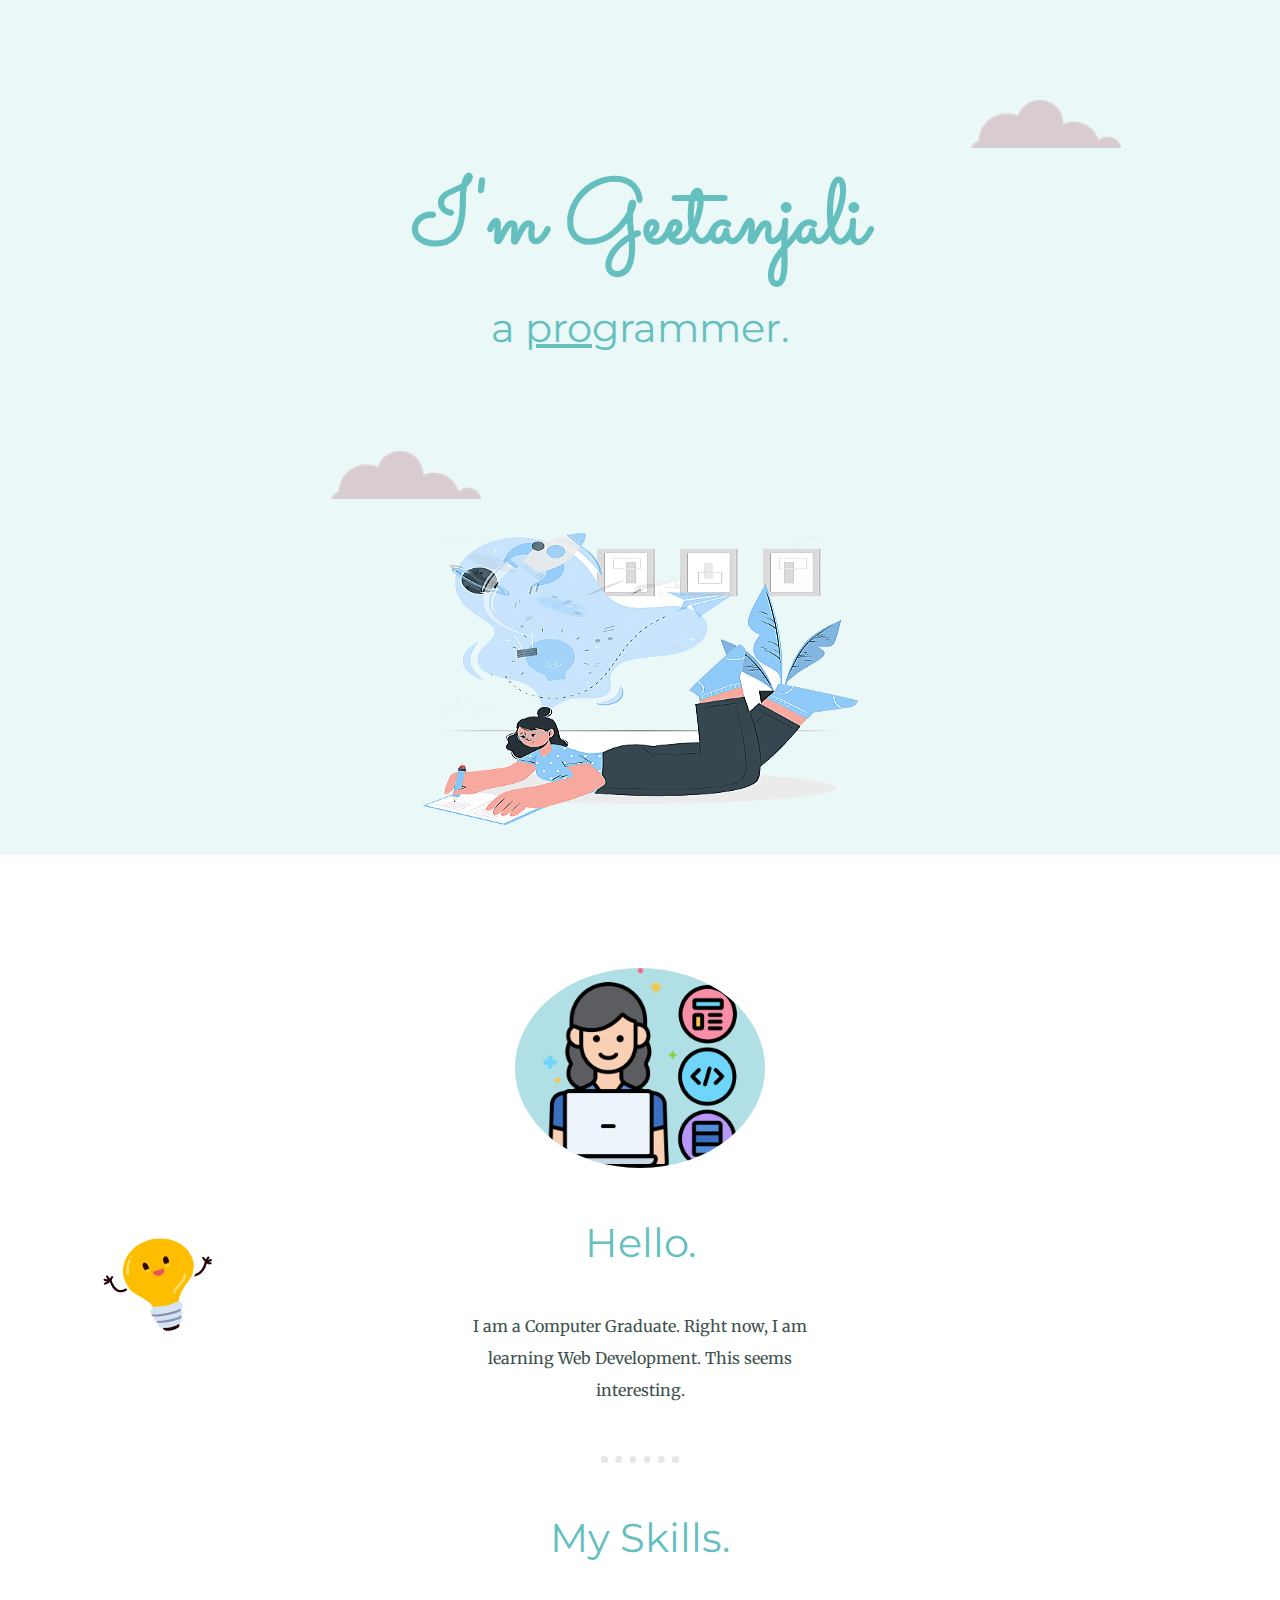
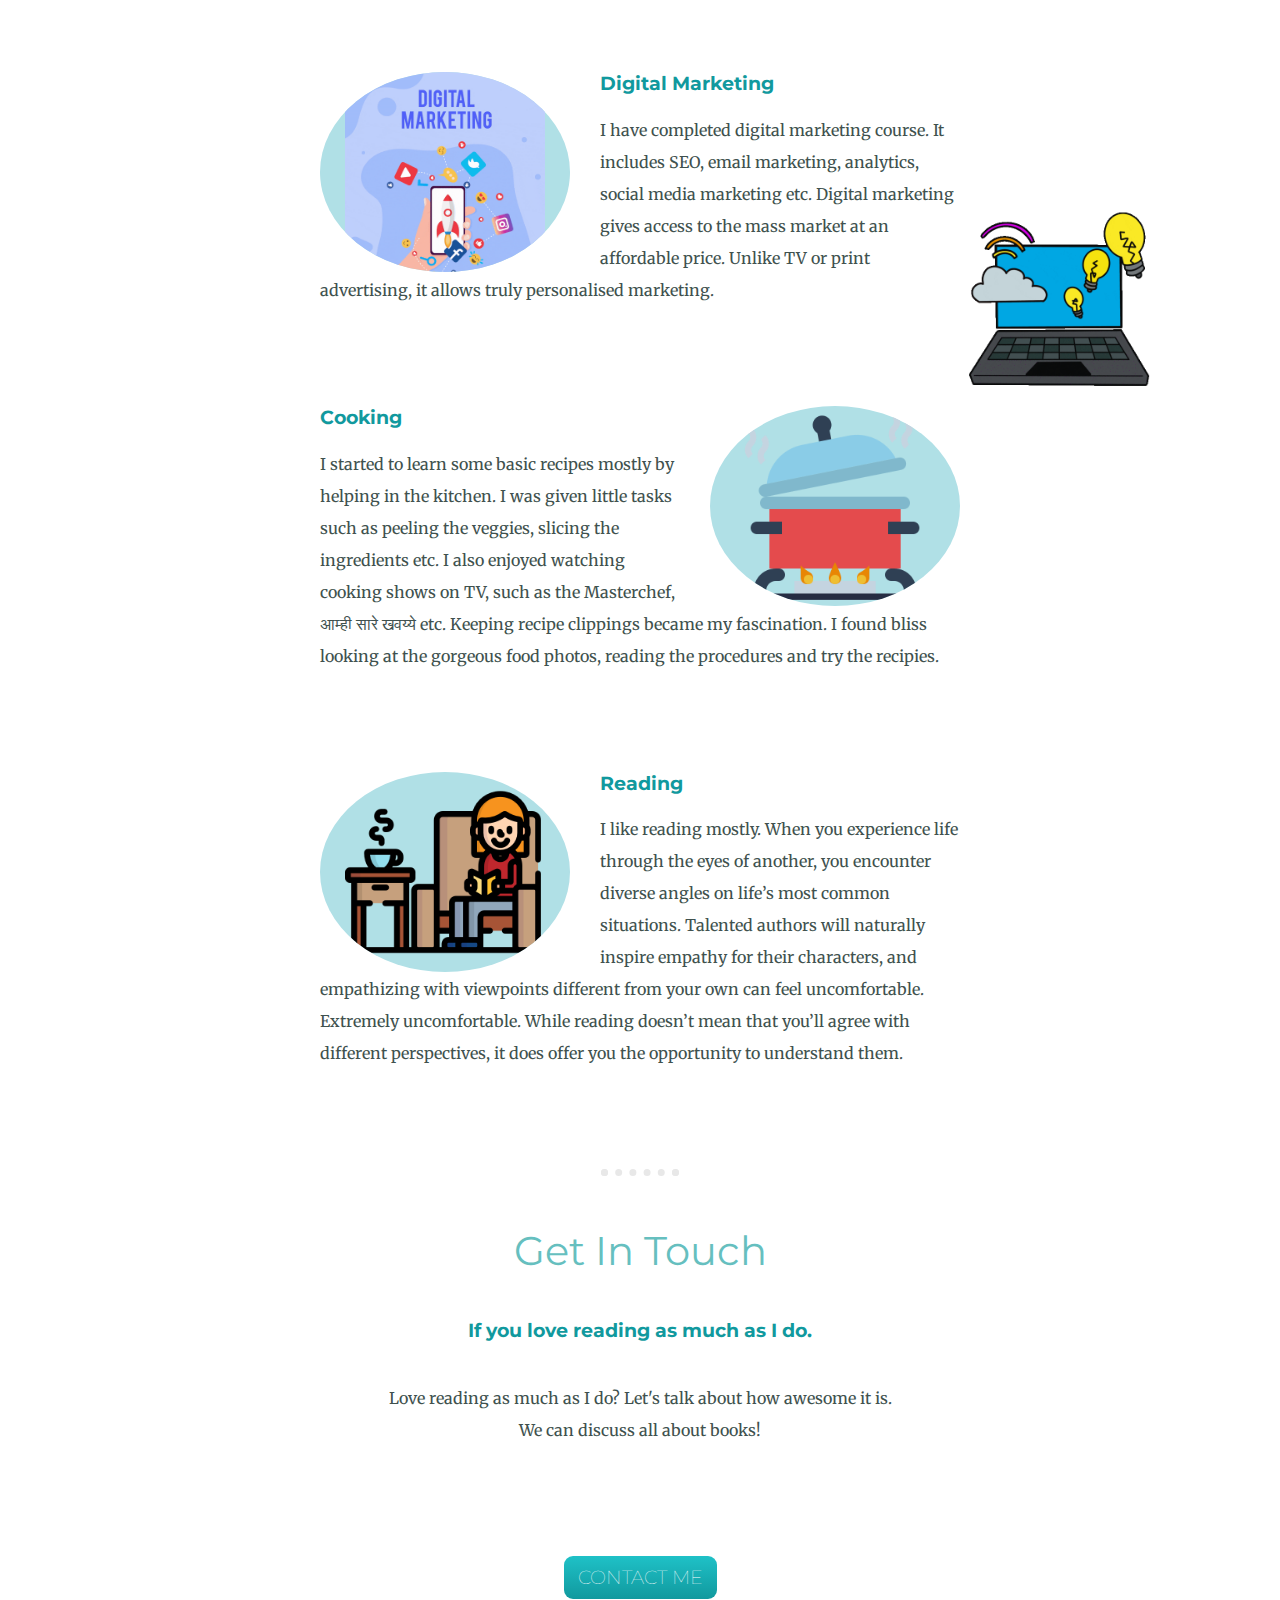
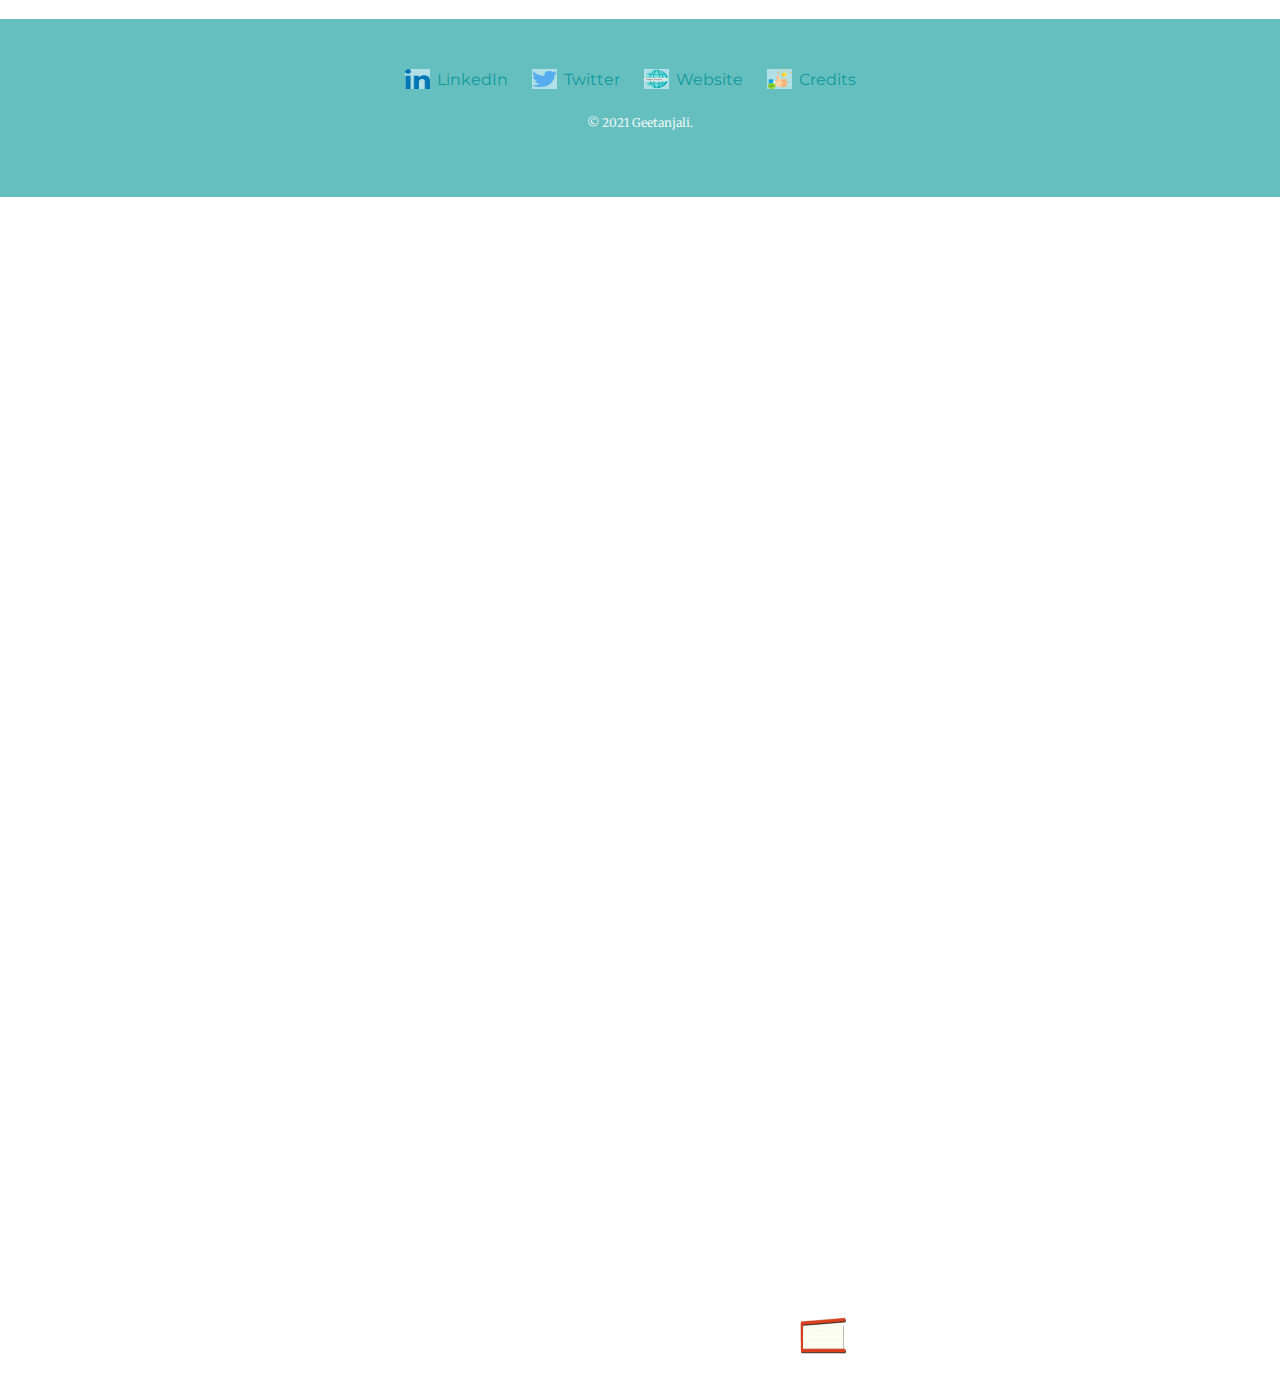
<file: index.html>
<!DOCTYPE html>
<html lang="en" dir="ltr">

<head>
  <meta charset="utf-8">
  <!--<meta http-equiv="refresh" content="3">-->
  <title>Geetanjali</title>
  <link rel="stylesheet" type="text/css" href="css\styles.css">
  <!--<link rel="icon" href="favicon.ico">-->
  <link rel="icon" href="images\professionals.png">
  <link rel="preconnect" href="https://fonts.googleapis.com">
  <link rel="preconnect" href="https://fonts.gstatic.com" crossorigin>

  <link
    href="https://fonts.googleapis.com/css2?family=Merriweather:ital,wght@0,300;0,400;0,700;0,900;1,300;1,400;1,700;1,900&family=Montserrat:ital,wght@0,100;0,200;0,300;0,400;0,500;0,600;0,700;0,800;0,900;1,100;1,200;1,300;1,400;1,500;1,600;1,700;1,800;1,900&family=Sacramento&display=swap"
    rel="stylesheet">
  <link href="https://fonts.googleapis.com/css2?family=Eczar:wght@700&display=swap" rel="stylesheet">
</head>

<body>
  <div class="top-container">
    <div class="top-sliding-cloud">
      <img class="top-cloud" src="images/cloud.png" alt="cloud-image">
    </div>
    <h1> I'm Geetanjali</h1>
    <h2>
      <p class="para"> a <span class="pro">pro</span>grammer.</p>
    </h2>
    <div class="bottom-sliding-cloud">
      <img class="bottom-cloud" src="images/cloud.png" alt="cloud-image">
    </div>
    <img class="creative-thinking" src="images/Creative thinking.gif" alt="creative-thinking" width="500px" height="350px">
  </div>
  <div class="middle-container">
    <div class="profile">
      <img class="profile_pic" src="images\developer.png" alt="profile_pic">
      <img class="idea" src="images/idea.gif" alt="idea-image">
      <img class="school-tech" src="images/school-tech.gif" alt="school-tech-image">

      <h2>Hello.</h2>
      <p class="intro"> I am a Computer Graduate. Right now, I am learning Web Development. This seems interesting.</p>
    </div>
    <hr>
    <div class="skills">
      <h2>My Skills.</h2>
      <div class="skill-row">
        <img class="digital_marketing" src="images\digi.gif" alt="digital_marketing">
        <h3>Digital Marketing</h3>
        <p>I have completed digital marketing course. It includes SEO, email marketing, analytics, social media marketing etc. Digital marketing gives access to the mass market at an affordable price. Unlike TV or print advertising, it allows truly
          personalised marketing. </p>
      </div>
      <div class="skill-row">
        <img class="cooking" src="images\boiling.png" alt="cooking">
        <h3>Cooking</h3>
        <p class="clearing">I started to learn some basic recipes mostly by helping in the kitchen. I was given little tasks such as peeling the veggies, slicing the ingredients etc. I also enjoyed watching cooking shows on TV, such as the
          Masterchef, आम्ही सारे खवय्ये etc. Keeping recipe clippings became my fascination. I found bliss looking at the gorgeous food photos, reading the procedures and try the recipies.</p>
      </div>
      <div class="skill-row">
        <img class="reading" src="images\reading.png" alt="reading">
        <h3>Reading</h3>
        <p>I like reading mostly. When you experience life through the eyes of another, you encounter diverse angles on life’s most common situations. Talented authors will naturally inspire empathy for their characters, and empathizing with
          viewpoints different from your own can feel uncomfortable. Extremely uncomfortable. While reading doesn’t mean that you’ll agree with different perspectives, it does offer you the opportunity to understand them. </p>
      </div>
    </div>

  </div>
  <hr>
  <div class="contact-me">
    <h2>Get In Touch</h2>
    <h3>If you love reading as much as I do.</h3>
    <p class="contact-message">Love reading as much as I do? Let's talk about how awesome it is. We can discuss all about books!</p>
    <img class="book-read" src="images\book-read.gif" alt="book-read-image">

    <a class="btn" href="mailto:itsdummydonotmail@email.com">CONTACT ME</a>
  </div>
  </div>
  <br>

  <div class="bottom-container">
    <img class="icons" src="images\linkedin.png" alt="LinkedIn"> &nbsp;&nbsp;
    <a class="footer-link" href="https://www.linkedin.com/">LinkedIn</a>
    <img class="icons" src="images\twitter.png" alt="Twitter">&nbsp;&nbsp;
    <a class="footer-link" href="https://twitter.com/">Twitter</a>
    <img class="icons" src="images\web.png" alt="Website">&nbsp;&nbsp;
    <a class="footer-link" href="https://pursuitofperceptiveperception.wordpress.com/">Website</a>
    <img class="icons" src="images\acknowledgement.png" alt="Website">&nbsp;&nbsp;
    <a class="footer-link" href="Credits.html">Credits</a>
    <p class="copyright">© 2021 Geetanjali.</p><br>

  </div>

</body>

</html>
</file>
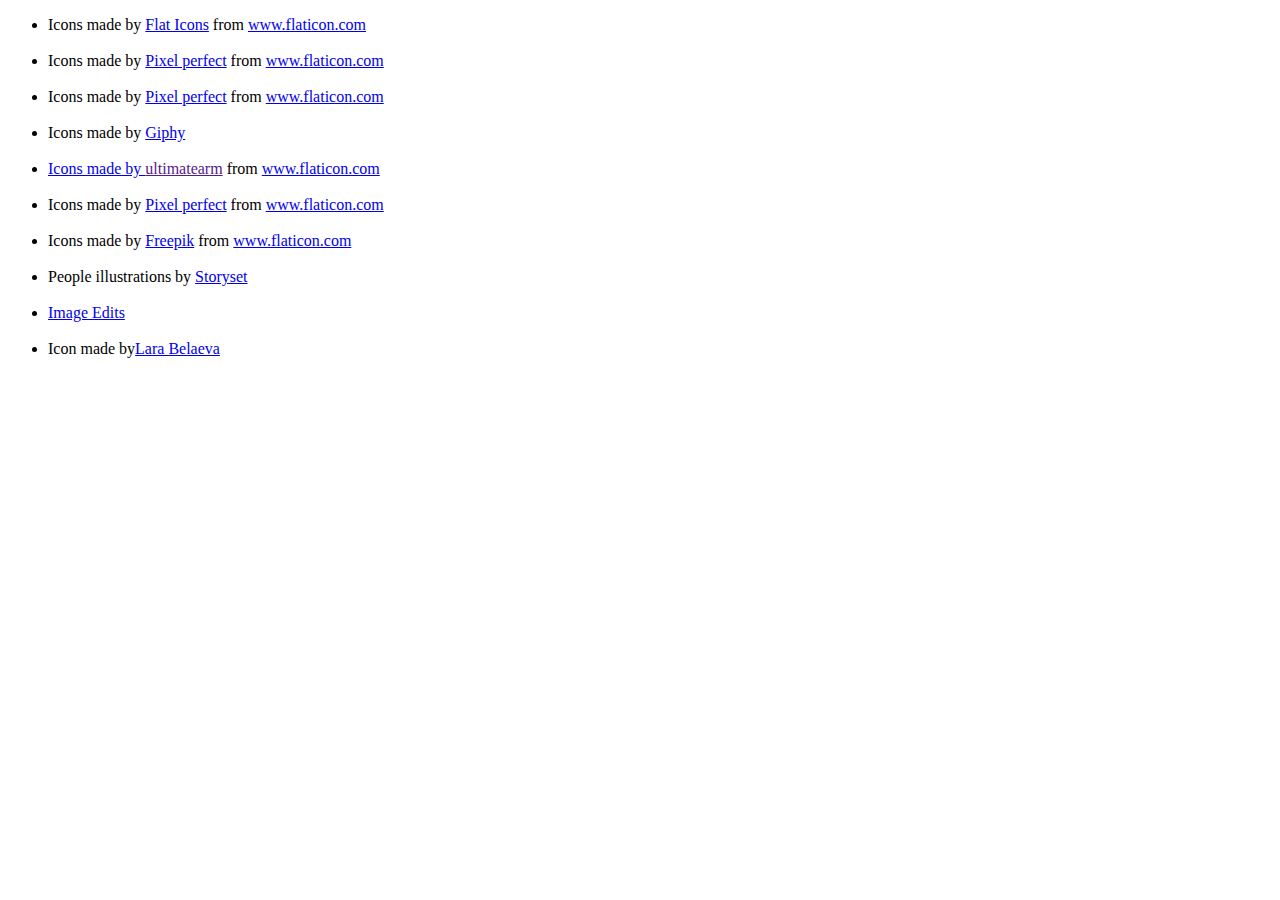
<file: Credits.html>
<!DOCTYPE html>
<html lang="en" dir="ltr">

<head>
  <meta charset="utf-8">
  <title>Credits</title>
</head>

<body>
  <ul>
    <li>
      <div class="credits">Icons made by <a href="https://flat-icons.com/" title="Flat Icons">Flat Icons</a> from <a href="https://www.flaticon.com/" title="Flaticon">www.flaticon.com</a></div>
    </li><br>
    <li>
      <div>Icons made by <a href="https://www.flaticon.com/authors/pixel-perfect" title="Pixel perfect">Pixel perfect</a> from <a href="https://www.flaticon.com/">www.flaticon.com</a></div>
    </li><br>
    <li>
      <div>Icons made by <a href="https://www.flaticon.com/authors/pixel-perfect" title="Pixel perfect">Pixel perfect</a> from <a href="https://www.flaticon.com/">www.flaticon.com</a></div>
    </li><br>
    <li>
      <div>Icons made by <a href="https://giphy.com/" </a> Giphy </div>
    </li><br>
    <li>
      <div>Icons made by <a href="" title="ultimatearm">ultimatearm</a> from <a href="https://www.flaticon.com/" title="Flaticon">www.flaticon.com</a></div>
    </li><br>
    <li>
      <div>Icons made by <a href="https://www.flaticon.com/authors/pixel-perfect" title="Pixel perfect">Pixel perfect</a> from <a href="https://www.flaticon.com/">www.flaticon.com</a> </li><br>
    <li>
      <div>Icons made by <a href="https://www.freepik.com" title="Freepik">Freepik</a> from <a href="https://www.flaticon.com/" title="Flaticon">www.flaticon.com</a></div>
    </li><br>
    <li>
      <div>People illustrations by <a href="https://storyset.com/people">Storyset</a></div>
    </li><br>
    <li>
      <div>
        <a href="https://www.online-image-editor.com/">Image Edits</a>
      </div>
    </li><br>
    <li>
      <div>
        Icon made by<a href="https://dribbble.com/shots/5098340-Flat-pop-up-book/attachments/5098340-Flat-pop-up-book?mode=media">Lara Belaeva</a>
      </div>
    </li><br>
  </ul>
</body>

</html>
</file>
